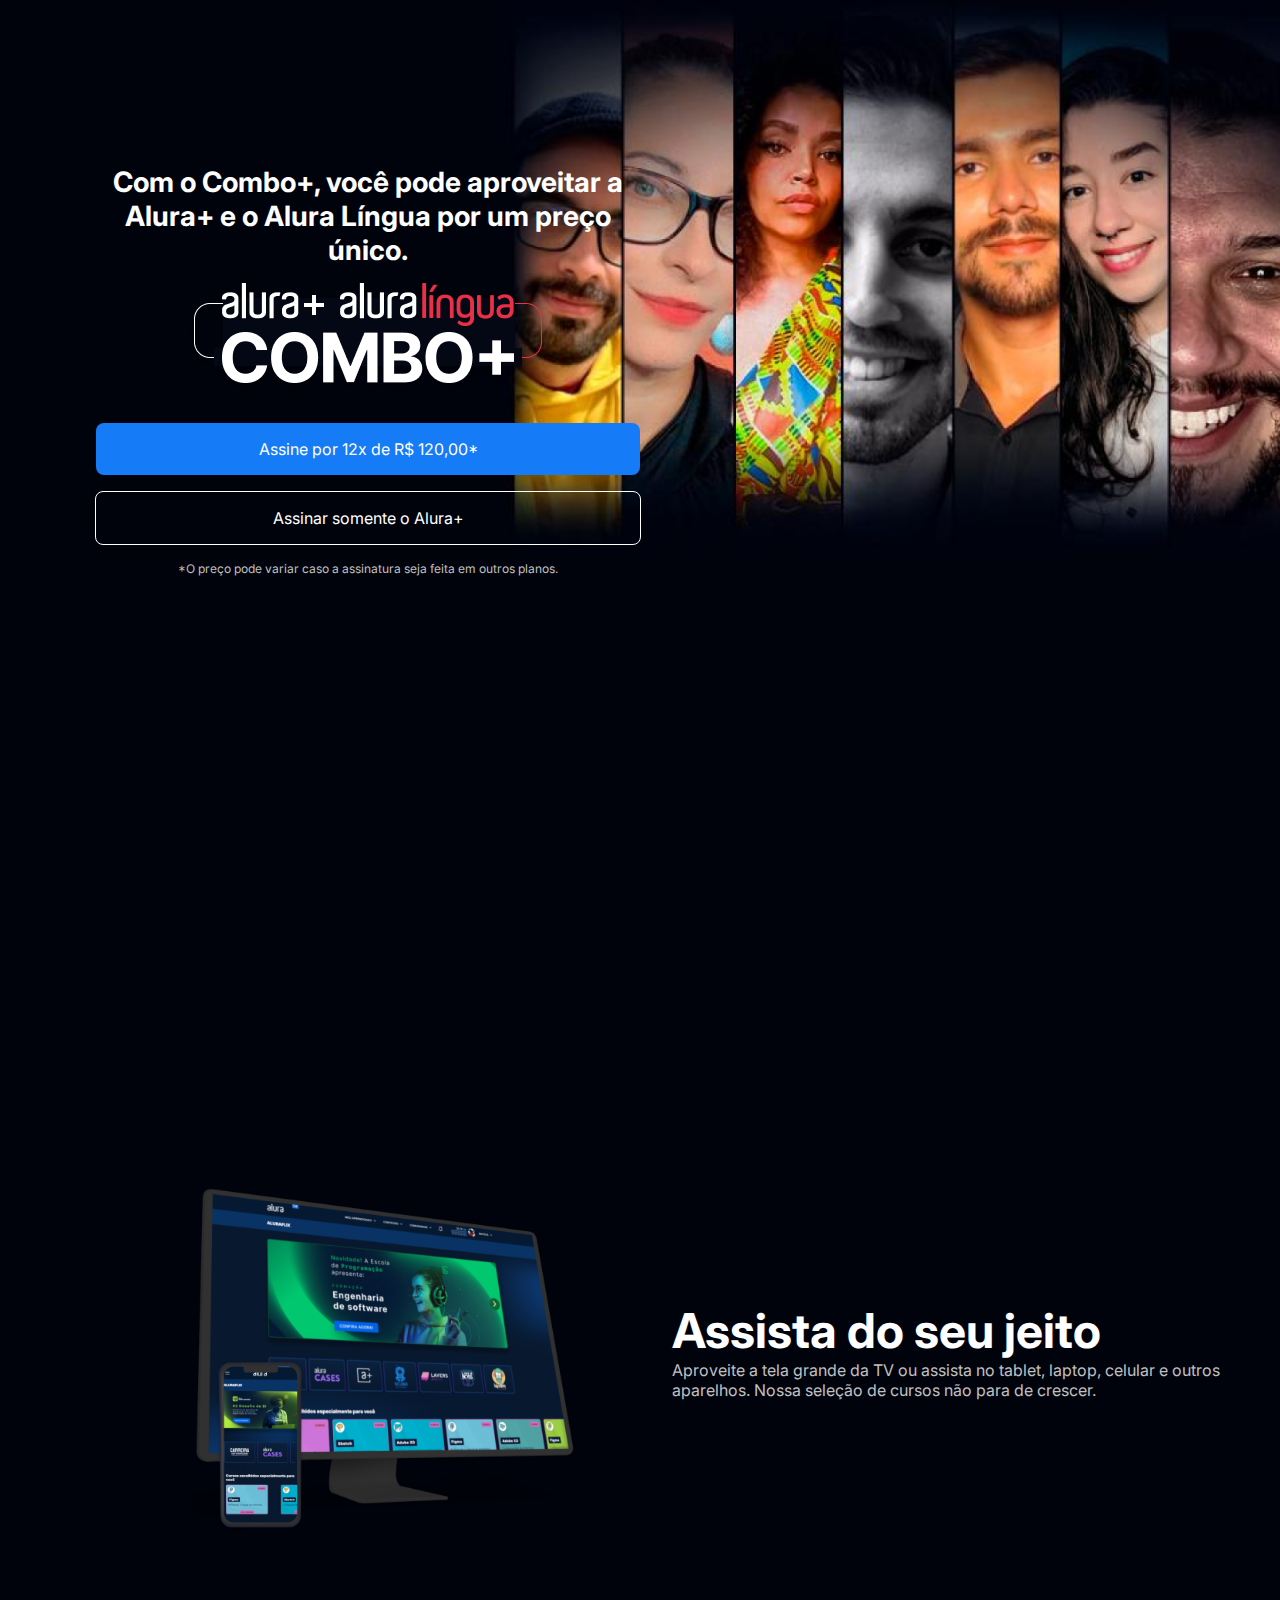
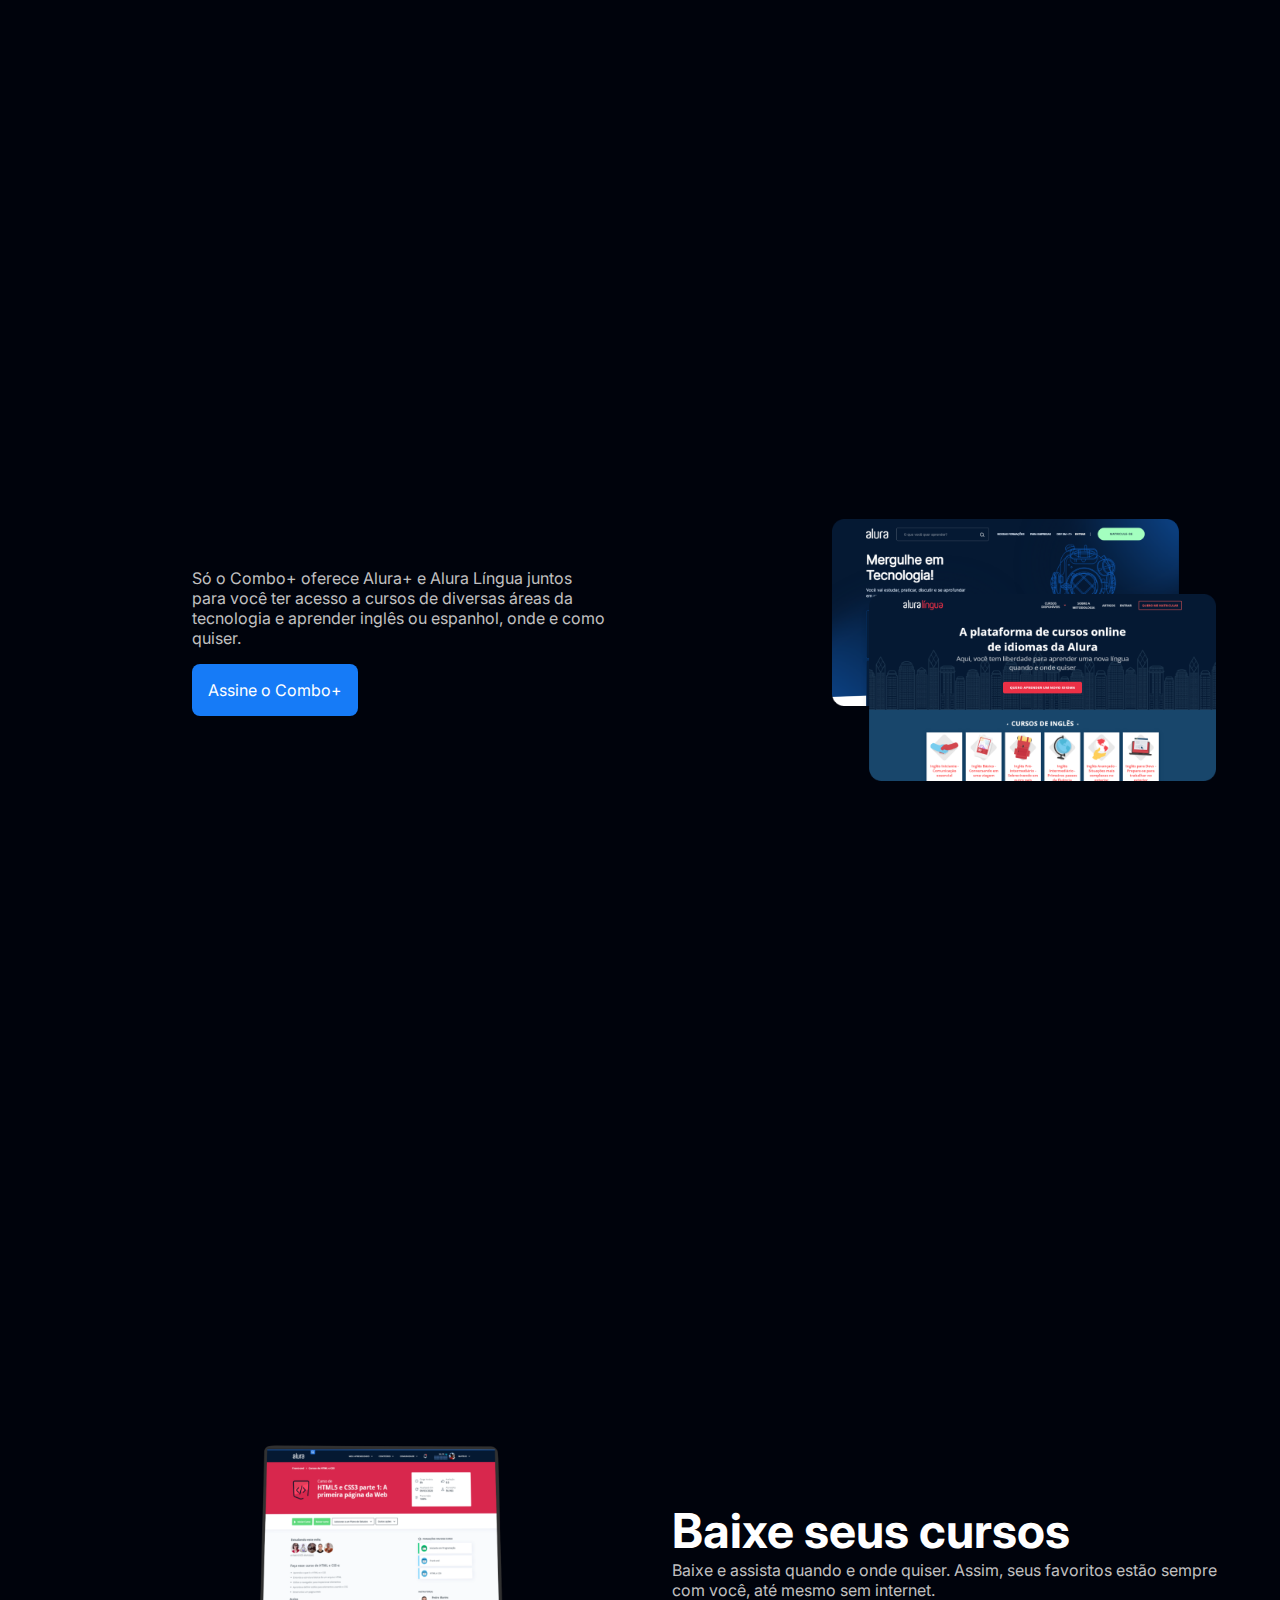
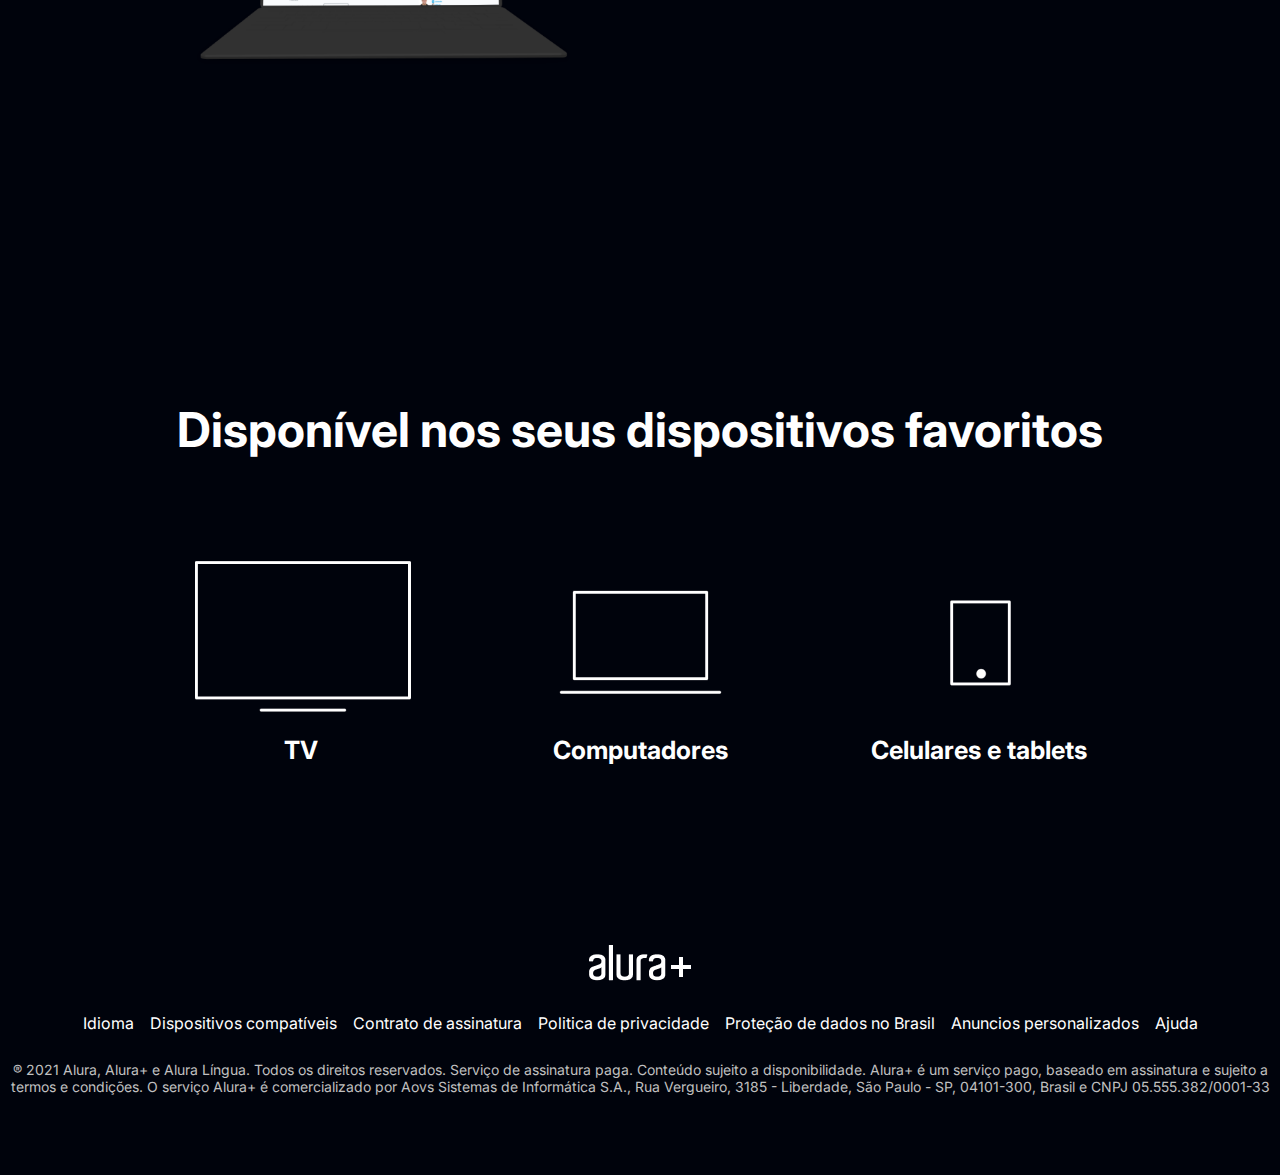
<file: index.html>
<!DOCTYPE html>
<html lang="pt-br">
<head>
    <meta charset="UTF-8">
    <meta name="viewport" content="width=device-width, initial-scale=1.0">
    <title>Alura Plus</title>
    <link rel = "stylesheet" href="styles.css">
</head>
<body>
    <section class="container principal">
        <div class="container__caixa">
            <h1 class="container__titulo">Com o Combo+, você pode aproveitar a Alura+ e o Alura Língua por um preço único.</h1>
            <img class="container__imagem" src="assets/Combo.png" alt="imagem combo alura+">
            <a class="container__botao" href="https://www.alura.com.br"> Assine por 12x de R$ 120,00* </a>
            <a class="container__botao botao_secundario" href="https://www.alura.com.br">Assinar somente o Alura+ </a>
            <p class="container__aviso">*O preço pode variar caso a assinatura seja feita em outros planos.</p>
        </div>
    </section>

    <section class="container secundario"> 
        <img class="secundario__imagem" src="assets/Plataformas.png" alt="plataformas disponiveis">
        <div class="container__descricao">
            <h2 class="descricao__titulo">Assista do seu jeito</h2>
            <p class="descricao__texto">Aproveite a tela grande da TV ou assista no tablet, laptop, celular e outros aparelhos. Nossa seleção de cursos não para de crescer.</p>
        </div>
    </section>

    <section class="container secundario">
        <div class="container__descricao">
            <p class="descricao__texto descricao__texto__secundario">Só o Combo+ oferece Alura+ e Alura Língua juntos para você ter acesso a cursos de diversas áreas da tecnologia e aprender inglês ou espanhol, onde e como quiser.</p>
            <a class="container__botao secundario__botao" href="https://www.alura.com.br">Assine o Combo+</a>
        </div>
        <img class="secundario__imagem" src="assets/Telas.png" alt="telas da plataforma da alura">
    </section>

    <section class="container secundario">
        <img class="secundario__imagem" src="assets/Notebook.png" alt="icone de Notebook" >
        <div class="container__descricao">
            <h3 class="descricao__titulo">Baixe seus cursos</h3>
            <p class="descricao__texto">
                Baixe e assista quando e onde quiser. Assim, seus favoritos estão sempre com você, até mesmo sem internet.
            </p>
        </div>
    </section>

    <section class="dispositivos">
            <h2 class="dispositivos__titulo">Disponível nos seus dispositivos favoritos</h2>
            <ul class="dispositivos__lista">
                <li>
                    <img src="assets/tv.png" alt="icone de televisao">
                    <h3 class="lista__item" >TV<h3>
                </li>
                <li>
                    <img src="assets/computador.png" alt="icone de notebook 2">
                    <h3 class="lista__item">Computadores</h3>
                </li>
                <li>
                    <img src="assets/celular.png" alt="icone de celular">
                    <h3 class="lista__item">Celulares e tablets</h3>
                </li>
            </ul>
        <img>
    </section>



    <footer class="rodape">
        <img  class="rodape__logo" src="assets/Logo.png" alt="logo da alura">
        <ul class="rodape__lista">
            
            <li class="lista__link">
                <a href="#">Idioma</a>
            </li>
            <li class="lista__link">
                <a href="#">Dispositivos compatíveis</a>
            </li>
            <li class="lista__link">
                <a href="#" > Contrato de assinatura</a>
            </li>
            <li class="lista__link">
                <a href="#">Politica de privacidade</a>
            </li>
            <li class="lista__link">
                <a href="#">Proteção de dados no Brasil</a>
            </li>
            <li class="lista__link">
                <a href="#">Anuncios personalizados</a>
            </li>
            <li class="lista__link">
                <a href="#">Ajuda</a>
            </li>
    
        </ul>

        <p class="rodape__texto"  > ® 2021 Alura, Alura+ e Alura Língua. Todos os direitos reservados. Serviço de assinatura paga. Conteúdo sujeito a disponibilidade. 

Alura+ é um serviço pago, baseado em assinatura e sujeito a termos e condições. O serviço Alura+ é comercializado por Aovs Sistemas de Informática S.A., Rua Vergueiro, 3185 -  Liberdade, São Paulo - SP, 04101-300, Brasil e CNPJ 05.555.382/0001-33</p>
    </footer>


 
</body>
</html>
</file>
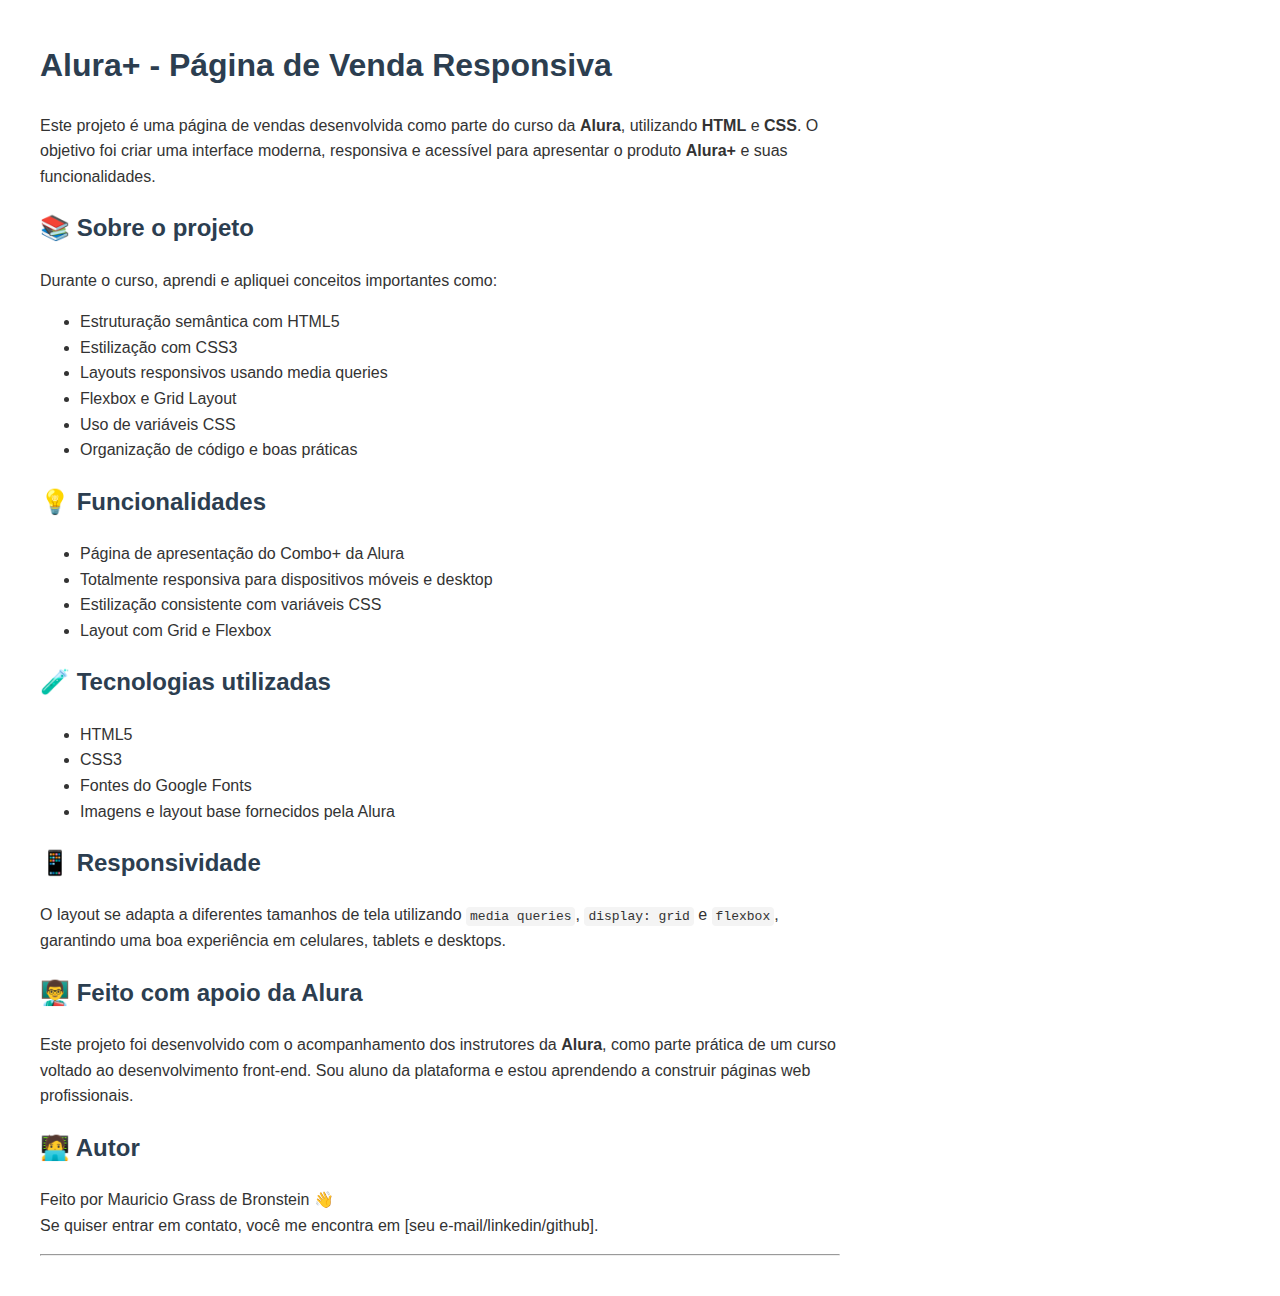
<file: README.html>
<!DOCTYPE html>
<html lang="pt-BR">
<head>
  <meta charset="UTF-8">
  <meta name="viewport" content="width=device-width, initial-scale=1">
  <title>Alura+ - Página de Venda Responsiva</title>
  <style>
    body {
      font-family: Arial, sans-serif;
      line-height: 1.6;
      margin: 40px;
      max-width: 800px;
      color: #333;
    }
    h1, h2 {
      color: #2c3e50;
    }
    ul {
      margin-bottom: 20px;
    }
    code {
      background: #f4f4f4;
      padding: 2px 4px;
      border-radius: 4px;
    }
  </style>
</head>
<body>

  <h1>Alura+ - Página de Venda Responsiva</h1>

  <p>Este projeto é uma página de vendas desenvolvida como parte do curso da <strong>Alura</strong>, utilizando <strong>HTML</strong> e <strong>CSS</strong>. O objetivo foi criar uma interface moderna, responsiva e acessível para apresentar o produto <strong>Alura+</strong> e suas funcionalidades.</p>

  <h2>📚 Sobre o projeto</h2>
  <p>Durante o curso, aprendi e apliquei conceitos importantes como:</p>
  <ul>
    <li>Estruturação semântica com HTML5</li>
    <li>Estilização com CSS3</li>
    <li>Layouts responsivos usando media queries</li>
    <li>Flexbox e Grid Layout</li>
    <li>Uso de variáveis CSS</li>
    <li>Organização de código e boas práticas</li>
  </ul>

  <h2>💡 Funcionalidades</h2>
  <ul>
    <li>Página de apresentação do Combo+ da Alura</li>
    <li>Totalmente responsiva para dispositivos móveis e desktop</li>
    <li>Estilização consistente com variáveis CSS</li>
    <li>Layout com Grid e Flexbox</li>
  </ul>

  <h2>🧪 Tecnologias utilizadas</h2>
  <ul>
    <li>HTML5</li>
    <li>CSS3</li>
    <li>Fontes do Google Fonts</li>
    <li>Imagens e layout base fornecidos pela Alura</li>
  </ul>

  <h2>📱 Responsividade</h2>
  <p>O layout se adapta a diferentes tamanhos de tela utilizando <code>media queries</code>, <code>display: grid</code> e <code>flexbox</code>, garantindo uma boa experiência em celulares, tablets e desktops.</p>

  <h2>👨‍🏫 Feito com apoio da Alura</h2>
  <p>Este projeto foi desenvolvido com o acompanhamento dos instrutores da <strong>Alura</strong>, como parte prática de um curso voltado ao desenvolvimento front-end. Sou aluno da plataforma e estou aprendendo a construir páginas web profissionais.</p>

  <h2>🧑‍💻 Autor</h2>
  <p>Feito por Mauricio Grass de Bronstein 👋<br>
  Se quiser entrar em contato, você me encontra em [seu e-mail/linkedin/github].</p>

  <hr>

</body>
</html>
</file>
<file: styles.css>
@import url('https://fonts.googleapis.com/css2?family=Inter:ital,opsz,wght@0,14..32,100..900;1,14..32,100..900&family=Krona+One&family=Montserrat:wght@100..900&display=swap');

:root {
    --branco-principal: #FFFFFF;
    --cinza-secundario: #C0C0C0;
    --botao-azul: #167BF7;
    --cor-do-background: #00030C;
    --fonte-principal: 'inter';
}

* {
    margin: 0;
    padding: 0;
}

body {
    background-color: var(--cor-do-background);
    color: var(--branco-principal);
    font-family: var(--fonte-principal);
    font-size: 1rem;
    font-weight: 400;
}

.principal {
    background-image: url(assets/Background.png);
    background-repeat: no-repeat;
    background-size: contain;
    align-items: center;
    text-align: center;
}

.container {
    height: 100vh;
    display: grid;
    grid-template-columns: 50% 50%;
}

.container__titulo {
    font-size: 1.75rem;
    font-weight: 700;
}

.container__caixa {
    margin: 0 0 0 6em;
    display: flex;
    flex-direction: column;
    align-items: center;
    margin-top: -10em;
    
}

.container__imagem {
    margin: 1em 0 2em 0
}

.container__botao {
    background-color: var(--botao-azul);
    border-radius: 8px;
    padding: 1em;
    width: 512px;
    color: var(--branco-principal);
    display: block;
    text-decoration: none;
    margin-bottom: 1em;
}

.botao_secundario {
    background-color:  transparent;
    border: solid 0.00625rem var(--branco-principal);
}

.container__aviso {
    font-size: 0.75rem;
    color: var(--cinza-secundario);
}

.secundario {
    align-items: center;
}

.secundario__imagem {
    width: 60%;
    margin-left: 12em;
}

.descricao__titulo {
    font-weight: 700;
    font-size: 3rem;
}

.container__descricao {
    padding: 2em;
}

.descricao__texto {
    color: var(--cinza-secundario);
}

.descricao__texto__secundario {
    margin-left: 10em;
}

.secundario__botao {
    display: inline-block;
    width: auto;
    margin-left: 10em;
    margin-top: 1em;
}

.dispositivos {
    text-align: center;
}

.dispositivos__titulo {
    font-size: 3rem;

}

.dispositivos__lista {
    display: flex;
    justify-content: center;
    margin-top: 5em;
    list-style: none;
}

.lista__item {
    font-size: 1.5625rem;
}

.rodape {
    margin-top: 10em;
    padding-bottom: 5em;
}

.rodape__logo {
    display: block;
    margin: 0 auto;
}

.rodape__lista {
    display: flex;
    justify-content: center;
    gap: 1rem;
    list-style-type: none;
    margin-top: 2em;
}

.lista__link a {
    text-decoration: none;
    color: var(--branco-principal);
    font-size: 1rem;
}

.rodape__texto {
    margin-top: 2em;
    font-size: 0.875rem;
    text-align: center;
    color: var(--cinza-secundario);
}

@media screen and (max-width: 768px) {
    .container {
        display: block;
        background-image: none;
    }

    .container__imagem {
        width: 50vw;
    }

    .container__botao {
        width: 200px;
    }


    .container__caixa {
        margin: 2em auto;
        padding: 1em;
    }

    .secundario {
        margin-top: 10em;
    }

    .container__descricao {
        margin-left: 10em;
        text-align: center;
    }

    .container__descricao {
        margin: 0 auto;
    }

    .secundario__imagem {
        margin: 0 auto;
        margin-left: 5em;
    }

    .descricao__texto__secundario {
        margin: 0 auto;
    }

    .secundario__botao {
        margin: 2em auto;
    }
    
    .dispositivos__lista {
        flex-direction: column;
    }

    .rodape {
        display: grid;
        grid-template-columns: 50% 50%;
    }

    .rodape__logo {
        margin-top: 2em;
    }

    .rodape__lista {
        flex-direction: column;
        margin-right: 1em;
    }

    .rodape__texto {
        grid-column: 1 / -1; 
        margin: 2em 1em;
    }

}
</file>
